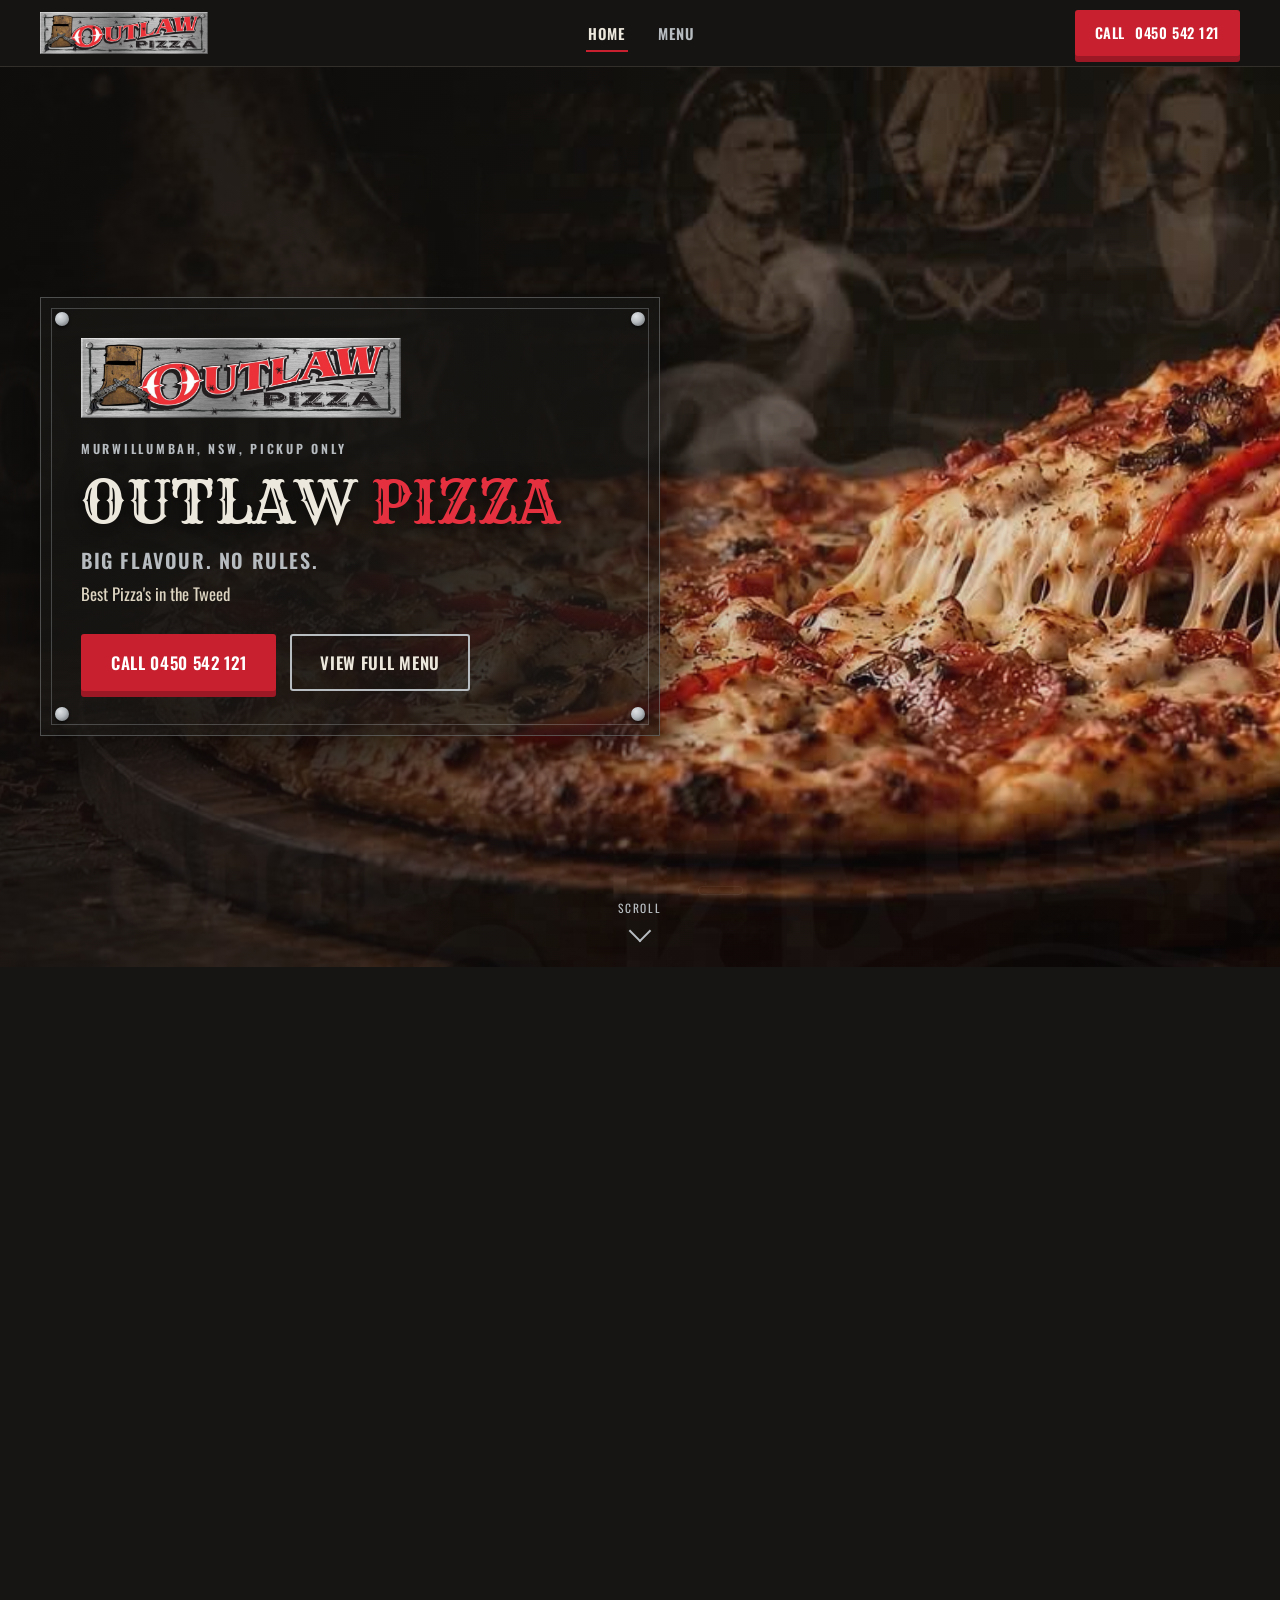
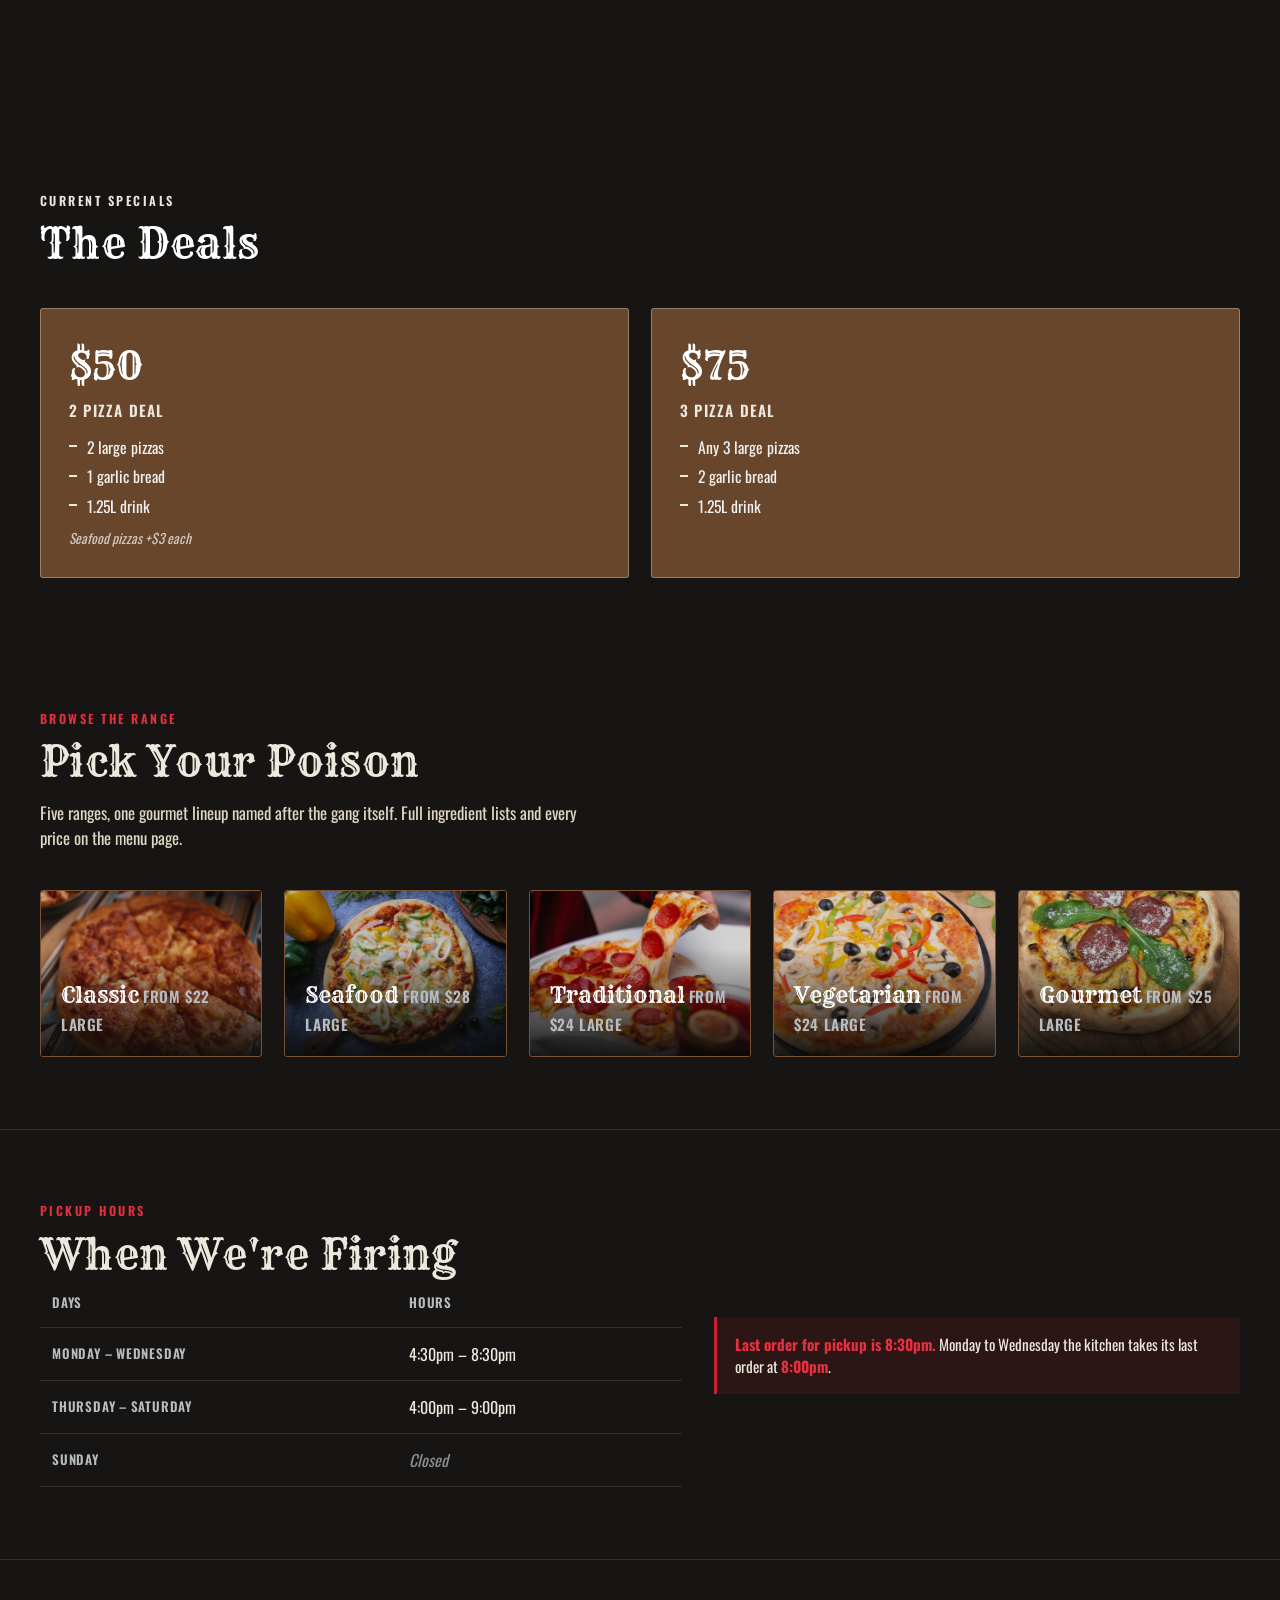
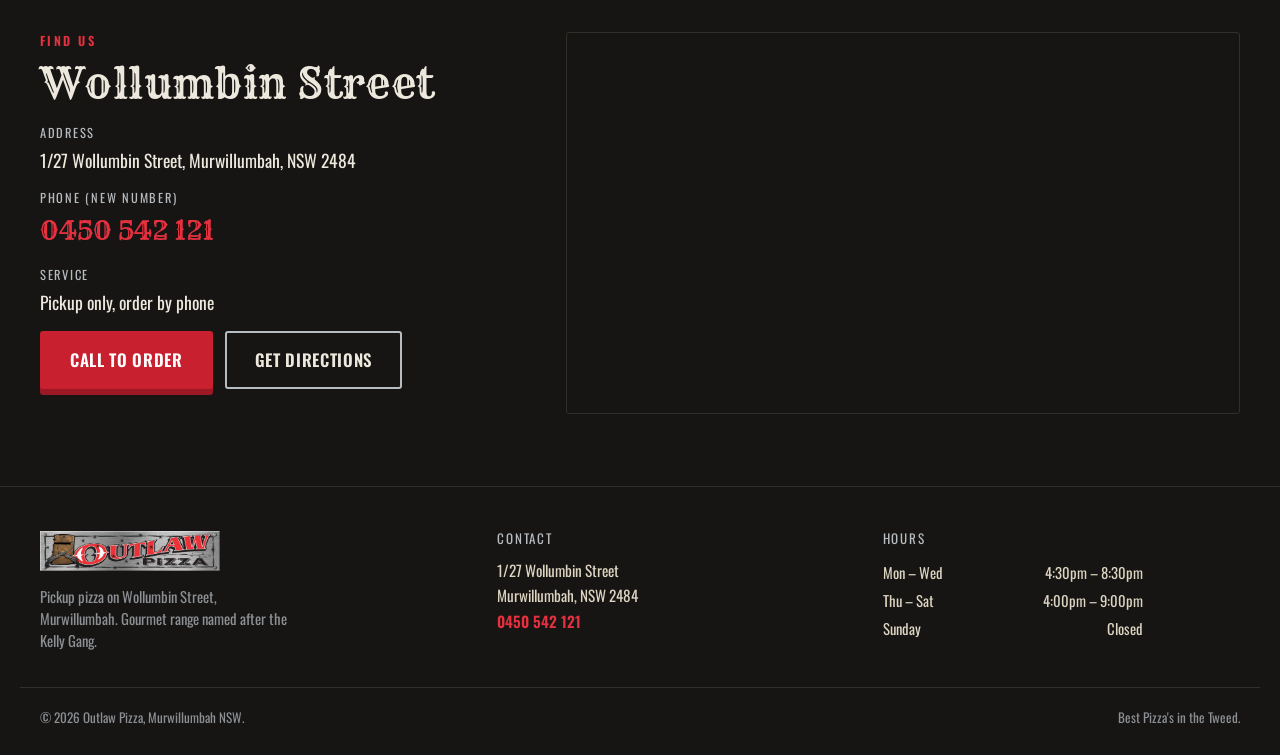
<file: index.html>
<!DOCTYPE html>
<html lang="en-AU">
<head>
<meta charset="UTF-8" />
<meta name="viewport" content="width=device-width, initial-scale=1.0" />
<title>Outlaw Pizza | Best Pizza's in the Tweed | Murwillumbah, NSW</title>
<meta name="description" content="Outlaw Pizza, pickup pizza in Murwillumbah, NSW. Order by phone: 0450 542 121. Gourmet range named after the Kelly Gang. Mon–Sat, pickup only." />
<link rel="canonical" href="https://outlawpizza.com.au/" />

<meta property="og:type" content="restaurant.menu" />
<meta property="og:title" content="Outlaw Pizza | Best Pizza's in the Tweed" />
<meta property="og:description" content="Pickup pizza in Murwillumbah, NSW. Gourmet range named after the Kelly Gang. Order by phone: 0450 542 121." />
<meta property="og:image" content="images/hero-wood-fired-pizza.jpg" />
<meta property="og:url" content="https://outlawpizza.com.au/" />
<meta name="twitter:card" content="summary_large_image" />

<link rel="icon" href="favicon.ico" sizes="any" />
<link rel="icon" href="images/favicon-32.png" type="image/png" sizes="32x32" />
<link rel="apple-touch-icon" href="images/favicon-180.png" />

<link rel="preconnect" href="https://fonts.googleapis.com" />
<link rel="preconnect" href="https://fonts.gstatic.com" crossorigin />
<link href="https://fonts.googleapis.com/css2?family=Rye&family=Oswald:wght@300;400;500;600;700&display=swap" rel="stylesheet" />

<link rel="stylesheet" href="styles.css" />
</head>
<body>
<a class="skip-link" href="#main">Skip to main content</a>
<div class="site-bg" aria-hidden="true"></div>

<header class="site-header">
  <div class="header-inner container">
    <a href="index.html" class="brand" aria-label="Outlaw Pizza home">
      <img src="images/logo.jpg" alt="Outlaw Pizza logo: a riveted steel plate with Ned Kelly's armor and crossed revolvers" width="220" height="55" />
    </a>
    <nav class="main-nav" id="main-nav" aria-label="Primary">
      <ul>
        <li><a href="index.html" aria-current="page">Home</a></li>
        <li><a href="menu.html">Menu</a></li>
      </ul>
    </nav>
    <a href="tel:0450542121" class="btn btn-red header-call">
      <span class="full-number">Call</span> 0450&nbsp;542&nbsp;121
    </a>
    <button class="nav-toggle" aria-expanded="false" aria-controls="main-nav" aria-label="Toggle menu">
      <svg viewBox="0 0 24 24" fill="none" stroke="currentColor" stroke-width="2" aria-hidden="true">
        <line x1="3" y1="6" x2="21" y2="6"></line>
        <line x1="3" y1="12" x2="21" y2="12"></line>
        <line x1="3" y1="18" x2="21" y2="18"></line>
      </svg>
    </button>
  </div>
</header>

<main id="main">

  <!-- ============================== HERO ============================== -->
  <section class="hero" id="hero" data-frame-count="70" data-frame-path="images/hero-frames/">
    <div class="hero-sticky">
      <img id="hero-static" class="hero-static" src="images/hero-wood-fired-pizza.jpg" alt="Whole wood-fired Outlaw Pizza fresh from the oven, cheese pulling from a lifted slice" />
      <canvas id="hero-canvas" class="hero-canvas" aria-hidden="true"></canvas>
      <video id="hero-video" class="hero-video" muted playsinline preload="none" poster="images/hero-wood-fired-pizza.jpg" aria-hidden="true">
        <source src="images/hero-mobile.mp4" type="video/mp4" />
      </video>
      <div class="hero-scrim" aria-hidden="true"></div>
      <div class="hero-texture" aria-hidden="true"></div>

      <div class="hero-content">
        <div class="hero-inner">
          <div class="wanted-panel">
            <span class="rivet rivet-tl" aria-hidden="true"></span>
            <span class="rivet rivet-tr" aria-hidden="true"></span>
            <span class="rivet rivet-bl" aria-hidden="true"></span>
            <span class="rivet rivet-br" aria-hidden="true"></span>

            <img class="hero-logo" src="images/logo.jpg" alt="Outlaw Pizza" width="320" height="80" />
            <p class="hero-eyebrow">Murwillumbah, NSW, pickup only</p>
            <h1 class="hero-title">OUTLAW <span>PIZZA</span></h1>
            <p class="hero-tagline">Big Flavour. No Rules.</p>
            <p class="hero-sub">Best Pizza's in the Tweed</p>
            <div class="hero-actions">
              <a href="tel:0450542121" class="btn btn-red">Call 0450 542 121</a>
              <a href="menu.html" class="btn btn-outline">View Full Menu</a>
            </div>
          </div>
        </div>
      </div>

      <div class="hero-scroll-cue" aria-hidden="true">
        <span>Scroll</span>
        <span class="chevron"></span>
      </div>
    </div>
  </section>

  <!-- ============================== DEALS ============================== -->
  <section class="deals" id="deals">
    <div class="container">
      <div class="section-head reveal">
        <span class="section-eyebrow">Current specials</span>
        <h2 class="section-title">The Deals</h2>
      </div>
      <div class="deal-grid">
        <article class="deal-card reveal">
          <span class="deal-card__price">$50</span>
          <span class="deal-card__name">2 Pizza Deal</span>
          <ul>
            <li>2 large pizzas</li>
            <li>1 garlic bread</li>
            <li>1.25L drink</li>
          </ul>
          <p class="deal-card__note">Seafood pizzas +$3 each</p>
        </article>
        <article class="deal-card reveal">
          <span class="deal-card__price">$75</span>
          <span class="deal-card__name">3 Pizza Deal</span>
          <ul>
            <li>Any 3 large pizzas</li>
            <li>2 garlic bread</li>
            <li>1.25L drink</li>
          </ul>
        </article>
      </div>
    </div>
  </section>

  <!-- =========================== CATEGORIES ============================ -->
  <section class="categories" id="menu-preview">
    <div class="container">
      <div class="section-head reveal">
        <span class="section-eyebrow">Browse the range</span>
        <h2 class="section-title">Pick Your Poison</h2>
        <p class="section-copy">Five ranges, one gourmet lineup named after the gang itself. Full ingredient lists and every price on the menu page.</p>
      </div>

      <div class="category-grid">
        <article class="category-card reveal">
          <picture>
            <source srcset="images/category-classic-pizza.webp" type="image/webp" />
            <img src="images/category-classic-pizza.jpg" alt="Classic cheese-loaded pizza with a golden crust" loading="lazy" width="1000" height="750" />
          </picture>
          <span class="category-card__scrim" aria-hidden="true"></span>
          <div class="category-card__body">
            <a href="menu.html#classic">
              <span class="category-card__name">Classic</span>
              <span class="category-card__price">From $22 Large</span>
            </a>
          </div>
        </article>

        <article class="category-card reveal">
          <picture>
            <source srcset="images/category-seafood-pizza.webp" type="image/webp" />
            <img src="images/category-seafood-pizza.jpg" alt="Seafood pizza topped with prawns, calamari and capsicum" loading="lazy" width="1000" height="750" />
          </picture>
          <span class="category-card__scrim" aria-hidden="true"></span>
          <div class="category-card__body">
            <a href="menu.html#seafood">
              <span class="category-card__name">Seafood</span>
              <span class="category-card__price">From $28 Large</span>
            </a>
          </div>
        </article>

        <article class="category-card reveal">
          <picture>
            <source srcset="images/category-traditional-pizza.webp" type="image/webp" />
            <img src="images/category-traditional-pizza.jpg" alt="Traditional pepperoni pizza with a cheesy pull" loading="lazy" width="1000" height="750" />
          </picture>
          <span class="category-card__scrim" aria-hidden="true"></span>
          <div class="category-card__body">
            <a href="menu.html#traditional">
              <span class="category-card__name">Traditional</span>
              <span class="category-card__price">From $24 Large</span>
            </a>
          </div>
        </article>

        <article class="category-card reveal">
          <picture>
            <source srcset="images/category-vegetarian-pizza.webp" type="image/webp" />
            <img src="images/category-vegetarian-pizza.jpg" alt="Vegetarian pizza with mushroom, capsicum, onion and olives" loading="lazy" width="1000" height="750" />
          </picture>
          <span class="category-card__scrim" aria-hidden="true"></span>
          <div class="category-card__body">
            <a href="menu.html#vegetarian">
              <span class="category-card__name">Vegetarian</span>
              <span class="category-card__price">From $24 Large</span>
            </a>
          </div>
        </article>

        <article class="category-card reveal">
          <picture>
            <source srcset="images/category-gourmet-pizza.webp" type="image/webp" />
            <img src="images/category-gourmet-pizza.jpg" alt="Gourmet pizza with cured salami, rocket and shaved parmesan" loading="lazy" width="1000" height="750" />
          </picture>
          <span class="category-card__scrim" aria-hidden="true"></span>
          <div class="category-card__body">
            <a href="menu.html#gourmet">
              <span class="category-card__name">Gourmet</span>
              <span class="category-card__price">From $25 Large</span>
            </a>
          </div>
        </article>
      </div>
    </div>
  </section>

  <!-- =============================== HOURS ============================== -->
  <section class="hours" id="hours">
    <div class="container">
      <div class="hours-wrap">
        <div class="reveal">
          <span class="section-eyebrow">Pickup hours</span>
          <h2 class="section-title">When We're Firing</h2>
          <table class="hours-table">
            <caption class="visually-hidden">Outlaw Pizza opening hours</caption>
            <thead>
              <tr>
                <th scope="col">Days</th>
                <th scope="col">Hours</th>
              </tr>
            </thead>
            <tbody>
              <tr>
                <th scope="row">Monday – Wednesday</th>
                <td>4:30pm – 8:30pm</td>
              </tr>
              <tr>
                <th scope="row">Thursday – Saturday</th>
                <td>4:00pm – 9:00pm</td>
              </tr>
              <tr>
                <th scope="row">Sunday</th>
                <td class="closed">Closed</td>
              </tr>
            </tbody>
          </table>
        </div>
        <div class="reveal">
          <p class="hours-note">
            <strong>Last order for pickup is 8:30pm.</strong> Monday to Wednesday the kitchen takes its last order at <strong>8:00pm</strong>.
          </p>
        </div>
      </div>
    </div>
  </section>

  <!-- ============================== LOCATION ============================= -->
  <section class="location" id="location">
    <div class="container">
      <div class="location-wrap">
        <div class="reveal">
          <span class="section-eyebrow">Find us</span>
          <h2 class="section-title">Wollumbin Street</h2>
          <dl class="location-details">
            <div>
              <dt>Address</dt>
              <dd>1/27 Wollumbin Street, Murwillumbah, NSW 2484</dd>
            </div>
            <div>
              <dt>Phone (new number)</dt>
              <dd><a class="tel-link" href="tel:0450542121">0450 542 121</a></dd>
            </div>
            <div>
              <dt>Service</dt>
              <dd>Pickup only, order by phone</dd>
            </div>
          </dl>
          <div class="location-actions">
            <a href="tel:0450542121" class="btn btn-red">Call to Order</a>
            <a href="https://www.google.com/maps/dir/?api=1&destination=1%2F27+Wollumbin+St%2C+Murwillumbah+NSW+2484" class="btn btn-outline" target="_blank" rel="noopener">Get Directions</a>
          </div>
        </div>
        <div class="map-embed reveal">
          <iframe
            src="https://www.google.com/maps/embed?pb=!1m18!1m12!1m3!1d3512.030919541925!2d153.39526707541404!3d-28.327665975832524!2m3!1f0!2f0!3f0!3m2!1i1024!2i768!4f13.1!3m3!1m2!1s0x6b90f00400c661a7%3A0x3339c970ec46c536!2s1%2F27%20Wollumbin%20St%2C%20Murwillumbah%20NSW%202484!5e0!3m2!1sen!2sau!4v1717782837044!5m2!1sen!2sau"
            width="100%" height="450" style="border:0;" allowfullscreen=""
            loading="lazy" referrerpolicy="no-referrer-when-downgrade"
            title="Map showing Outlaw Pizza at 1/27 Wollumbin Street, Murwillumbah NSW"></iframe>
        </div>
      </div>
    </div>
  </section>

</main>

<footer class="site-footer">
  <div class="container footer-grid">
    <div class="footer-brand">
      <img src="images/logo.jpg" alt="Outlaw Pizza" width="180" height="45" loading="lazy" />
      <p>Pickup pizza on Wollumbin Street, Murwillumbah. Gourmet range named after the Kelly Gang.</p>
    </div>
    <div class="footer-col">
      <h2>Contact</h2>
      <address>
        1/27 Wollumbin Street<br />
        Murwillumbah, NSW 2484<br />
        <a class="tel-link" href="tel:0450542121">0450 542 121</a>
      </address>
    </div>
    <div class="footer-col">
      <h2>Hours</h2>
      <ul class="footer-hours">
        <li><span>Mon – Wed</span><span>4:30pm – 8:30pm</span></li>
        <li><span>Thu – Sat</span><span>4:00pm – 9:00pm</span></li>
        <li><span>Sunday</span><span>Closed</span></li>
      </ul>
    </div>
  </div>
  <div class="container footer-bottom">
    <span>&copy; <span id="year">2026</span> Outlaw Pizza, Murwillumbah NSW.</span>
    <span>Best Pizza's in the Tweed.</span>
  </div>
</footer>

<script src="main.js"></script>
<script>document.getElementById("year").textContent = new Date().getFullYear();</script>
</body>
</html>
</file>
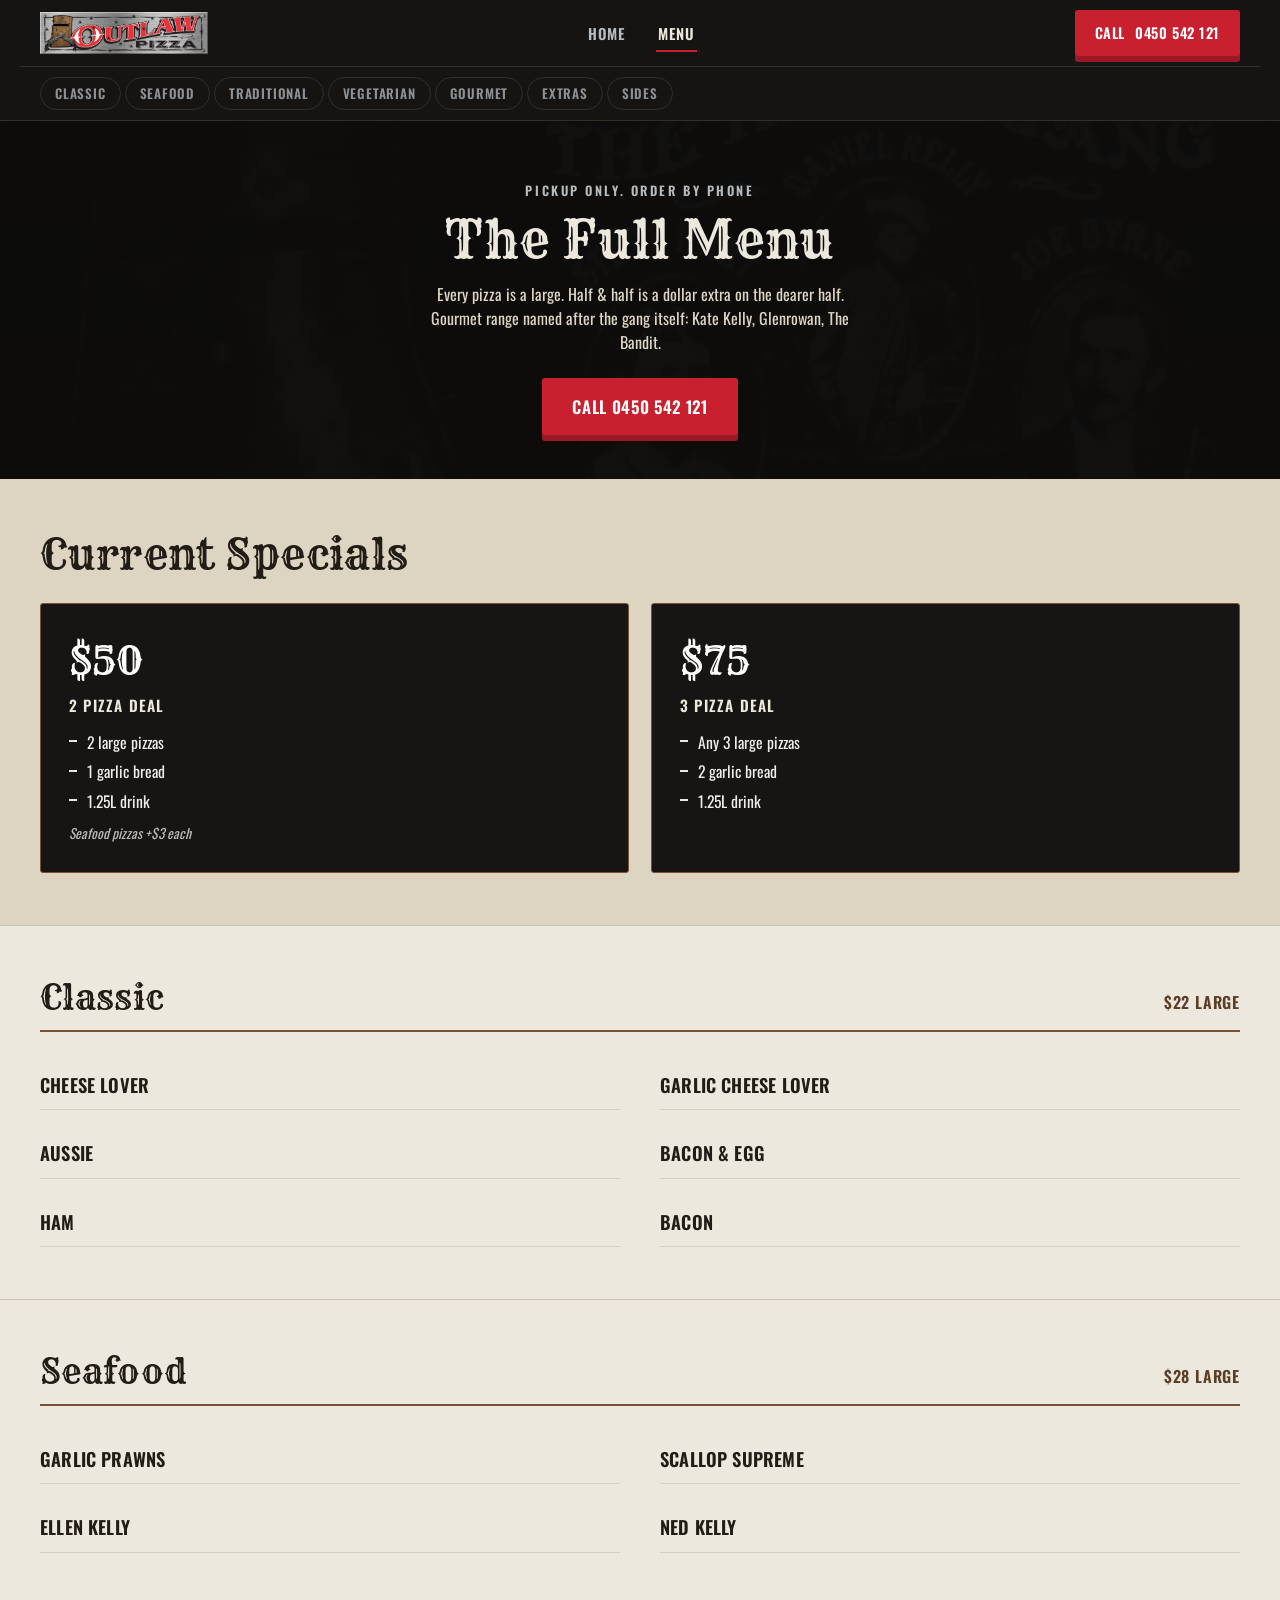
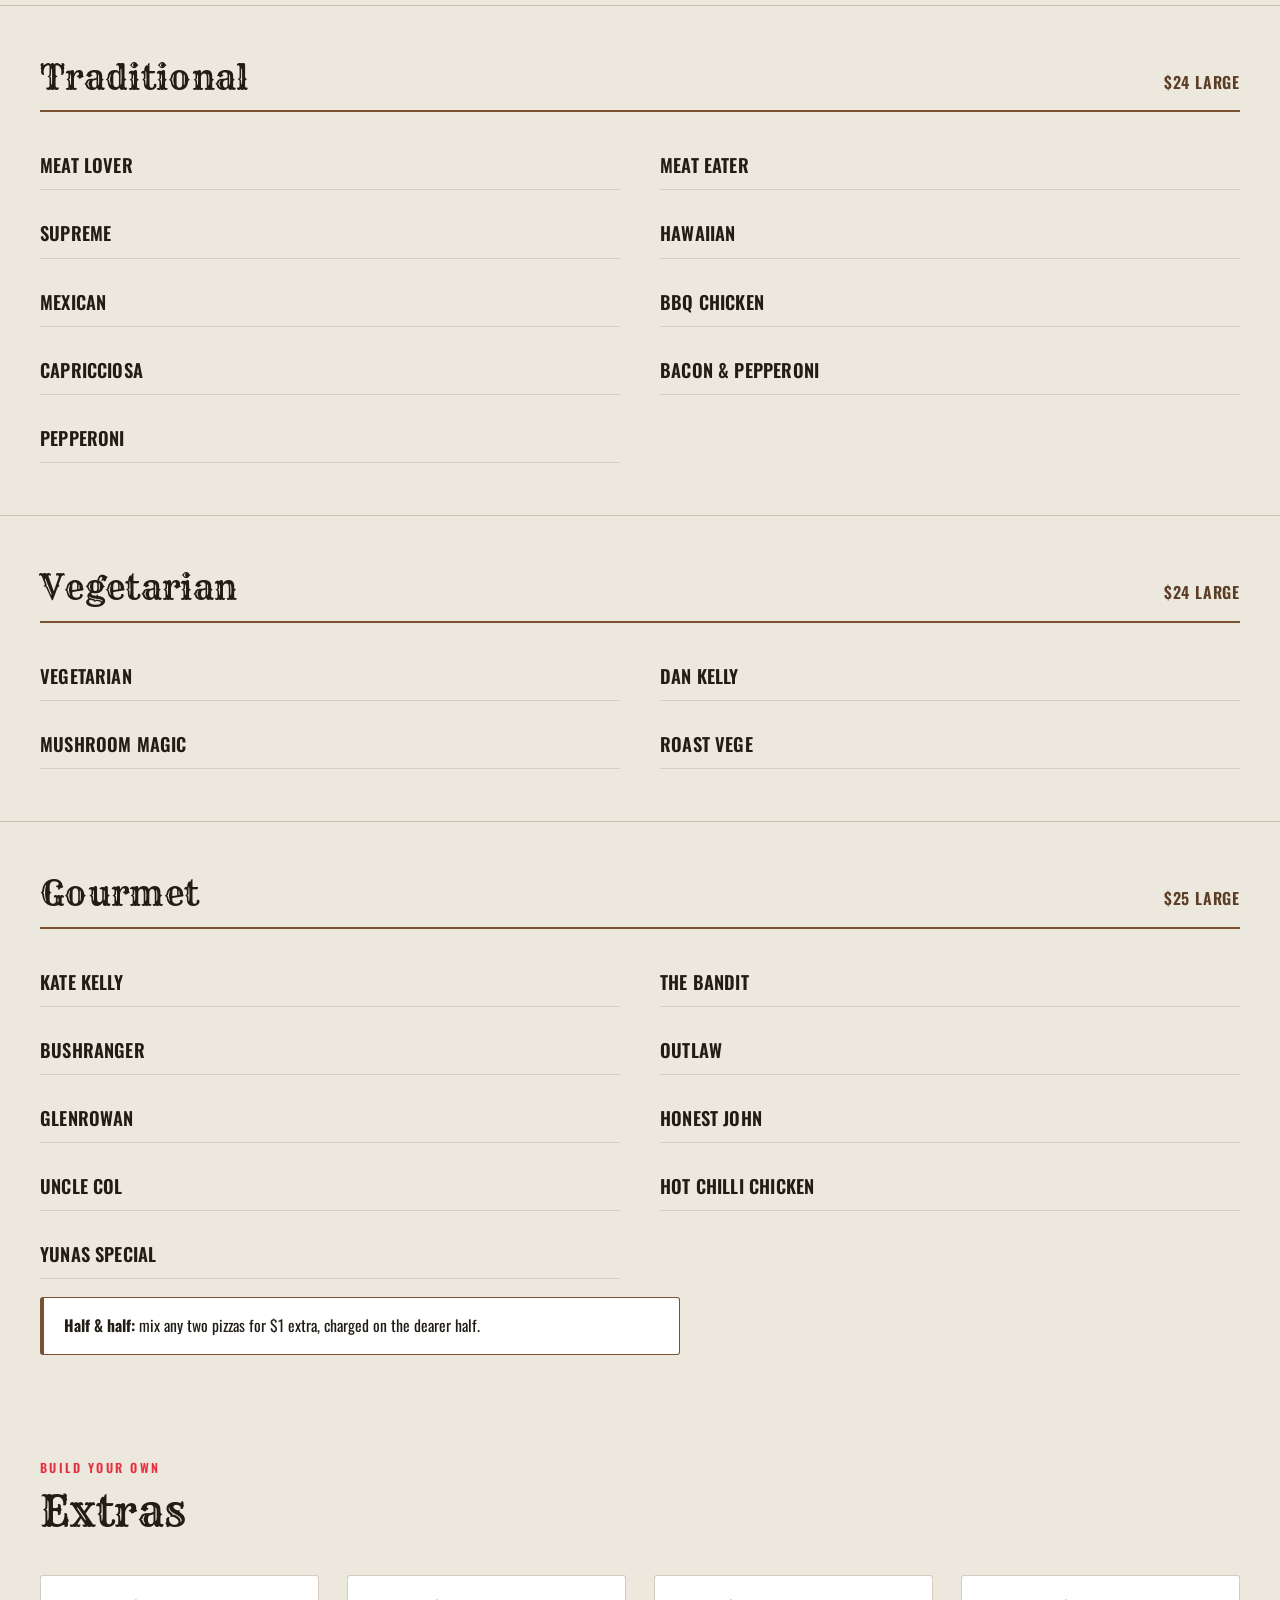
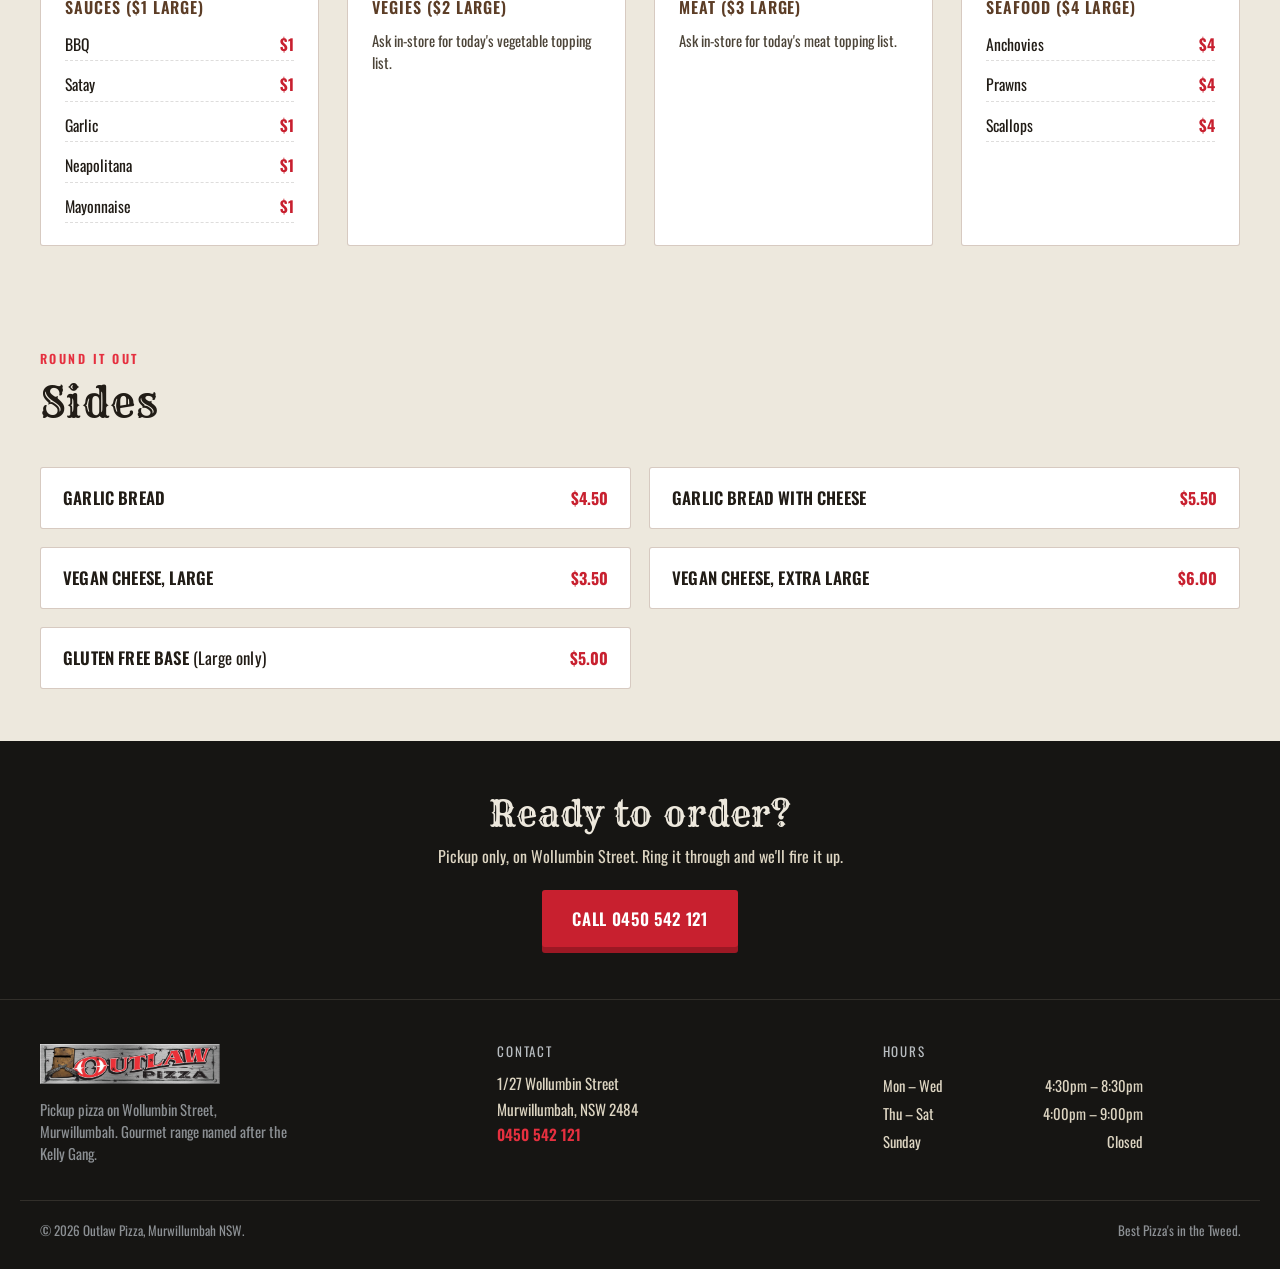
<file: menu.html>
<!DOCTYPE html>
<html lang="en-AU">
<head>
<meta charset="UTF-8" />
<meta name="viewport" content="width=device-width, initial-scale=1.0" />
<title>Menu | Outlaw Pizza | Murwillumbah, NSW</title>
<meta name="description" content="Outlaw Pizza, pickup pizza in Murwillumbah, NSW. Order by phone. Full menu: Classic, Seafood, Traditional, Vegetarian and the Kelly Gang gourmet range." />
<link rel="canonical" href="https://outlawpizza.com.au/menu.html" />

<meta property="og:type" content="website" />
<meta property="og:title" content="Outlaw Pizza | Full Menu" />
<meta property="og:description" content="Pickup pizza in Murwillumbah, NSW. Order by phone: 0450 542 121." />
<meta property="og:image" content="images/hero-wood-fired-pizza.jpg" />
<meta property="og:url" content="https://outlawpizza.com.au/menu.html" />
<meta name="twitter:card" content="summary_large_image" />

<link rel="icon" href="favicon.ico" sizes="any" />
<link rel="icon" href="images/favicon-32.png" type="image/png" sizes="32x32" />
<link rel="apple-touch-icon" href="images/favicon-180.png" />

<link rel="preconnect" href="https://fonts.googleapis.com" />
<link rel="preconnect" href="https://fonts.gstatic.com" crossorigin />
<link href="https://fonts.googleapis.com/css2?family=Rye&family=Oswald:wght@300;400;500;600;700&display=swap" rel="stylesheet" />

<link rel="stylesheet" href="styles.css" />
</head>
<body>
<a class="skip-link" href="#main">Skip to main content</a>
<div class="site-bg" aria-hidden="true"></div>

<header class="site-header">
  <div class="header-inner container">
    <a href="index.html" class="brand" aria-label="Outlaw Pizza home">
      <img src="images/logo.jpg" alt="Outlaw Pizza logo: a riveted steel plate with Ned Kelly's armor and crossed revolvers" width="220" height="55" />
    </a>
    <nav class="main-nav" id="main-nav" aria-label="Primary">
      <ul>
        <li><a href="index.html">Home</a></li>
        <li><a href="menu.html" aria-current="page">Menu</a></li>
      </ul>
    </nav>
    <a href="tel:0450542121" class="btn btn-red header-call">
      <span class="full-number">Call</span> 0450&nbsp;542&nbsp;121
    </a>
    <button class="nav-toggle" aria-expanded="false" aria-controls="main-nav" aria-label="Toggle menu">
      <svg viewBox="0 0 24 24" fill="none" stroke="currentColor" stroke-width="2" aria-hidden="true">
        <line x1="3" y1="6" x2="21" y2="6"></line>
        <line x1="3" y1="12" x2="21" y2="12"></line>
        <line x1="3" y1="18" x2="21" y2="18"></line>
      </svg>
    </button>
  </div>
  <nav class="category-jump container" aria-label="Jump to menu category">
    <a href="#classic">Classic</a>
    <a href="#seafood">Seafood</a>
    <a href="#traditional">Traditional</a>
    <a href="#vegetarian">Vegetarian</a>
    <a href="#gourmet">Gourmet</a>
    <a href="#extras">Extras</a>
    <a href="#sides">Sides</a>
  </nav>
</header>

<main id="main">

  <section class="menu-hero">
    <div class="container">
      <span class="menu-hero__eyebrow">Pickup only. Order by phone</span>
      <h1>The Full Menu</h1>
      <p>Every pizza is a large. Half &amp; half is a dollar extra on the dearer half. Gourmet range named after the gang itself: Kate Kelly, Glenrowan, The Bandit.</p>
      <a href="tel:0450542121" class="btn btn-red">Call 0450 542 121</a>
    </div>
  </section>

  <div class="menu-body">

    <section class="deals-recap">
      <div class="container">
        <h2 class="section-title">Current Specials</h2>
        <div class="deal-grid">
          <article class="deal-card">
            <span class="deal-card__price">$50</span>
            <span class="deal-card__name">2 Pizza Deal</span>
            <ul>
              <li>2 large pizzas</li>
              <li>1 garlic bread</li>
              <li>1.25L drink</li>
            </ul>
            <p class="deal-card__note">Seafood pizzas +$3 each</p>
          </article>
          <article class="deal-card">
            <span class="deal-card__price">$75</span>
            <span class="deal-card__name">3 Pizza Deal</span>
            <ul>
              <li>Any 3 large pizzas</li>
              <li>2 garlic bread</li>
              <li>1.25L drink</li>
            </ul>
          </article>
        </div>
      </div>
    </section>

    <section class="menu-category" id="classic">
      <div class="container">
        <div class="menu-category__head">
          <h2>Classic</h2>
          <span class="menu-category__price">$22 Large</span>
        </div>
        <div class="menu-items">
          <div class="menu-item"><div class="menu-item__text"><h3>Cheese Lover</h3></div></div>
          <div class="menu-item"><div class="menu-item__text"><h3>Garlic Cheese Lover</h3></div></div>
          <div class="menu-item"><div class="menu-item__text"><h3>Aussie</h3></div></div>
          <div class="menu-item"><div class="menu-item__text"><h3>Bacon &amp; Egg</h3></div></div>
          <div class="menu-item"><div class="menu-item__text"><h3>Ham</h3></div></div>
          <div class="menu-item"><div class="menu-item__text"><h3>Bacon</h3></div></div>
        </div>
      </div>
    </section>

    <section class="menu-category" id="seafood">
      <div class="container">
        <div class="menu-category__head">
          <h2>Seafood</h2>
          <span class="menu-category__price">$28 Large</span>
        </div>
        <div class="menu-items">
          <div class="menu-item"><div class="menu-item__text"><h3>Garlic Prawns</h3></div></div>
          <div class="menu-item"><div class="menu-item__text"><h3>Scallop Supreme</h3></div></div>
          <div class="menu-item"><div class="menu-item__text"><h3>Ellen Kelly</h3></div></div>
          <div class="menu-item"><div class="menu-item__text"><h3>Ned Kelly</h3></div></div>
        </div>
      </div>
    </section>

    <section class="menu-category" id="traditional">
      <div class="container">
        <div class="menu-category__head">
          <h2>Traditional</h2>
          <span class="menu-category__price">$24 Large</span>
        </div>
        <div class="menu-items">
          <div class="menu-item"><div class="menu-item__text"><h3>Meat Lover</h3></div></div>
          <div class="menu-item"><div class="menu-item__text"><h3>Meat Eater</h3></div></div>
          <div class="menu-item"><div class="menu-item__text"><h3>Supreme</h3></div></div>
          <div class="menu-item"><div class="menu-item__text"><h3>Hawaiian</h3></div></div>
          <div class="menu-item"><div class="menu-item__text"><h3>Mexican</h3></div></div>
          <div class="menu-item"><div class="menu-item__text"><h3>BBQ Chicken</h3></div></div>
          <div class="menu-item"><div class="menu-item__text"><h3>Capricciosa</h3></div></div>
          <div class="menu-item"><div class="menu-item__text"><h3>Bacon &amp; Pepperoni</h3></div></div>
          <div class="menu-item"><div class="menu-item__text"><h3>Pepperoni</h3></div></div>
        </div>
      </div>
    </section>

    <section class="menu-category" id="vegetarian">
      <div class="container">
        <div class="menu-category__head">
          <h2>Vegetarian</h2>
          <span class="menu-category__price">$24 Large</span>
        </div>
        <div class="menu-items">
          <div class="menu-item"><div class="menu-item__text"><h3>Vegetarian</h3></div></div>
          <div class="menu-item"><div class="menu-item__text"><h3>Dan Kelly</h3></div></div>
          <div class="menu-item"><div class="menu-item__text"><h3>Mushroom Magic</h3></div></div>
          <div class="menu-item"><div class="menu-item__text"><h3>Roast Vege</h3></div></div>
        </div>
      </div>
    </section>

    <section class="menu-category" id="gourmet">
      <div class="container">
        <div class="menu-category__head">
          <h2>Gourmet</h2>
          <span class="menu-category__price">$25 Large</span>
        </div>
        <div class="menu-items">
          <div class="menu-item"><div class="menu-item__text"><h3>Kate Kelly</h3></div></div>
          <div class="menu-item"><div class="menu-item__text"><h3>The Bandit</h3></div></div>
          <div class="menu-item"><div class="menu-item__text"><h3>Bushranger</h3></div></div>
          <div class="menu-item"><div class="menu-item__text"><h3>Outlaw</h3></div></div>
          <div class="menu-item"><div class="menu-item__text"><h3>Glenrowan</h3></div></div>
          <div class="menu-item"><div class="menu-item__text"><h3>Honest John</h3></div></div>
          <div class="menu-item"><div class="menu-item__text"><h3>Uncle Col</h3></div></div>
          <div class="menu-item"><div class="menu-item__text"><h3>Hot Chilli Chicken</h3></div></div>
          <div class="menu-item"><div class="menu-item__text"><h3>Yunas Special</h3></div></div>
        </div>

        <div class="half-half-callout">
          <strong>Half &amp; half:</strong> mix any two pizzas for $1 extra, charged on the dearer half.
        </div>
      </div>
    </section>

    <section id="extras">
      <div class="container">
        <div class="section-head">
          <span class="section-eyebrow">Build your own</span>
          <h2 class="section-title on-light">Extras</h2>
        </div>
        <div class="extras-grid">
          <div class="extras-card">
            <h3>Sauces ($1 Large)</h3>
            <ul>
              <li><span>BBQ</span><span>$1</span></li>
              <li><span>Satay</span><span>$1</span></li>
              <li><span>Garlic</span><span>$1</span></li>
              <li><span>Neapolitana</span><span>$1</span></li>
              <li><span>Mayonnaise</span><span>$1</span></li>
            </ul>
          </div>
          <div class="extras-card">
            <h3>Vegies ($2 Large)</h3>
            <p class="extras-card__note">Ask in-store for today's vegetable topping list.</p>
          </div>
          <div class="extras-card">
            <h3>Meat ($3 Large)</h3>
            <p class="extras-card__note">Ask in-store for today's meat topping list.</p>
          </div>
          <div class="extras-card">
            <h3>Seafood ($4 Large)</h3>
            <ul>
              <li><span>Anchovies</span><span>$4</span></li>
              <li><span>Prawns</span><span>$4</span></li>
              <li><span>Scallops</span><span>$4</span></li>
            </ul>
          </div>
        </div>
      </div>
    </section>

    <section id="sides">
      <div class="container">
        <div class="section-head">
          <span class="section-eyebrow">Round it out</span>
          <h2 class="section-title on-light">Sides</h2>
        </div>
        <div class="sides-grid">
          <div class="sides-card">
            <h3>Garlic Bread</h3>
            <span class="price">$4.50</span>
          </div>
          <div class="sides-card">
            <h3>Garlic Bread with Cheese</h3>
            <span class="price">$5.50</span>
          </div>
          <div class="sides-card">
            <h3>Vegan Cheese, Large</h3>
            <span class="price">$3.50</span>
          </div>
          <div class="sides-card">
            <h3>Vegan Cheese, Extra Large</h3>
            <span class="price">$6.00</span>
          </div>
          <div class="sides-card">
            <h3>Gluten Free Base <span class="unit-note">(Large only)</span></h3>
            <span class="price">$5.00</span>
          </div>
        </div>
      </div>
    </section>

    <section class="menu-footer-cta">
      <div class="container">
        <h2>Ready to order?</h2>
        <p>Pickup only, on Wollumbin Street. Ring it through and we'll fire it up.</p>
        <a href="tel:0450542121" class="btn btn-red">Call 0450 542 121</a>
      </div>
    </section>

  </div>
</main>

<footer class="site-footer">
  <div class="container footer-grid">
    <div class="footer-brand">
      <img src="images/logo.jpg" alt="Outlaw Pizza" width="180" height="45" loading="lazy" />
      <p>Pickup pizza on Wollumbin Street, Murwillumbah. Gourmet range named after the Kelly Gang.</p>
    </div>
    <div class="footer-col">
      <h2>Contact</h2>
      <address>
        1/27 Wollumbin Street<br />
        Murwillumbah, NSW 2484<br />
        <a class="tel-link" href="tel:0450542121">0450 542 121</a>
      </address>
    </div>
    <div class="footer-col">
      <h2>Hours</h2>
      <ul class="footer-hours">
        <li><span>Mon – Wed</span><span>4:30pm – 8:30pm</span></li>
        <li><span>Thu – Sat</span><span>4:00pm – 9:00pm</span></li>
        <li><span>Sunday</span><span>Closed</span></li>
      </ul>
    </div>
  </div>
  <div class="container footer-bottom">
    <span>&copy; <span id="year">2026</span> Outlaw Pizza, Murwillumbah NSW.</span>
    <span>Best Pizza's in the Tweed.</span>
  </div>
</footer>

<script src="main.js"></script>
<script>document.getElementById("year").textContent = new Date().getFullYear();</script>
</body>
</html>
</file>
<file: styles.css>
/* ==========================================================================
   Outlaw Pizza — Murwillumbah, NSW
   Palette sampled directly from the provided logo (images/logo.jpg) and
   Kelly Gang texture (images/kelly-gang-texture.webp).
   ========================================================================== */

:root {
  --black: #161513;
  --black-soft: #211f1c;
  --black-line: #322f2a;
  --silver: #b7bcc0;
  --silver-dim: #8c9094;
  --red: #c8202f;
  --red-dark: #9c1824;
  --red-bright: #e5303f;
  --rust: #7a5233;
  --rust-dark: #5c3d26;
  --parchment: #ede8dd;
  --parchment-dim: #ddd5c2;
  --ink: #211c16;

  --font-display: "Rye", "Rammetto One", serif;
  --font-body: "Oswald", "Barlow Condensed", sans-serif;

  --container: 1240px;
  --radius: 3px;
  --shadow-deep: 0 20px 50px rgba(0, 0, 0, 0.55);

  color-scheme: dark;
}

/* ---------------------------------- Reset -------------------------------- */
*,
*::before,
*::after {
  box-sizing: border-box;
}

html {
  scroll-behavior: smooth;
}

@media (prefers-reduced-motion: reduce) {
  html {
    scroll-behavior: auto;
  }
  *,
  *::before,
  *::after {
    animation-duration: 0.001ms !important;
    animation-iteration-count: 1 !important;
    transition-duration: 0.001ms !important;
    scroll-behavior: auto !important;
  }
}

body {
  margin: 0;
  background: var(--black);
  color: var(--parchment);
  font-family: var(--font-body);
  font-weight: 400;
  line-height: 1.5;
  -webkit-font-smoothing: antialiased;
}

/* Fixed, non-scrolling backdrop for the whole site (hero excluded — it has
   its own scroll-scrubbed visual). A true fixed-position layer is used
   instead of background-attachment:fixed so it also holds still on iOS
   Safari, which ignores that property on scrolling bodies. */
.site-bg {
  position: fixed;
  inset: 0;
  z-index: -1;
  background-image:
    linear-gradient(rgba(11, 10, 9, 0.87), rgba(11, 10, 9, 0.91)),
    url("images/kelly-gang-texture.webp");
  background-size: cover;
  background-position: center;
  background-repeat: no-repeat;
}

img {
  max-width: 100%;
  display: block;
}

a {
  color: inherit;
  text-decoration: none;
}

ul {
  margin: 0;
  padding: 0;
  list-style: none;
}

h1,
h2,
h3,
h4 {
  margin: 0;
  font-family: var(--font-display);
  font-weight: 400;
  letter-spacing: 0.01em;
  line-height: 1.15;
}

p {
  margin: 0;
}

button {
  font-family: inherit;
}

.container {
  width: 100%;
  max-width: var(--container);
  margin-inline: auto;
  padding-inline: 20px;
}

/* Visible focus states everywhere — never suppressed */
a:focus-visible,
button:focus-visible,
input:focus-visible,
[tabindex]:focus-visible {
  outline: 3px solid var(--red-bright);
  outline-offset: 3px;
}

.visually-hidden {
  position: absolute;
  width: 1px;
  height: 1px;
  padding: 0;
  margin: -1px;
  overflow: hidden;
  clip: rect(0, 0, 0, 0);
  white-space: nowrap;
  border: 0;
}

.skip-link {
  position: absolute;
  left: 12px;
  top: -60px;
  background: var(--red);
  color: #fff;
  padding: 10px 18px;
  z-index: 1000;
  border-radius: var(--radius);
  transition: top 0.2s ease;
}

.skip-link:focus {
  top: 12px;
}

/* ------------------------------- Buttons --------------------------------- */
.btn {
  display: inline-flex;
  align-items: center;
  justify-content: center;
  gap: 10px;
  padding: 14px 28px;
  font-family: var(--font-body);
  font-weight: 600;
  font-size: 1.05rem;
  letter-spacing: 0.04em;
  text-transform: uppercase;
  border-radius: var(--radius);
  border: 2px solid transparent;
  cursor: pointer;
  transition: transform 0.15s ease, background-color 0.15s ease, box-shadow 0.15s ease;
}

.btn:hover {
  transform: translateY(-2px);
}

.btn-red {
  background: var(--red);
  color: #fff;
  box-shadow: 0 6px 0 var(--red-dark);
}

.btn-red:hover {
  background: var(--red-bright);
}

.btn-red:active {
  transform: translateY(2px);
  box-shadow: 0 3px 0 var(--red-dark);
}

.btn-outline {
  background: transparent;
  color: var(--parchment);
  border-color: var(--silver);
}

.btn-outline:hover {
  background: var(--silver);
  color: var(--black);
}

.btn-dark {
  background: var(--black);
  color: var(--parchment);
  border-color: var(--black);
}

.btn-dark:hover {
  background: var(--black-soft);
}

.btn-block {
  width: 100%;
}

/* ------------------------------ Site header ------------------------------ */
.site-header {
  position: sticky;
  top: 0;
  z-index: 500;
  background: rgba(22, 21, 19, 0.96);
  backdrop-filter: blur(6px);
  border-bottom: 1px solid var(--black-line);
}

.header-inner {
  display: flex;
  align-items: center;
  gap: 20px;
  padding-block: 10px;
}

.brand {
  flex-shrink: 0;
}

.brand img {
  height: 42px;
  width: auto;
}

.main-nav {
  margin-inline: auto;
}

.main-nav ul {
  display: flex;
  gap: 28px;
}

.main-nav a {
  font-weight: 600;
  text-transform: uppercase;
  letter-spacing: 0.08em;
  font-size: 0.92rem;
  color: var(--silver);
  padding: 6px 2px;
  border-bottom: 2px solid transparent;
  transition: color 0.15s ease, border-color 0.15s ease;
}

.main-nav a:hover,
.main-nav a[aria-current="page"] {
  color: var(--parchment);
  border-color: var(--red);
}

.header-call {
  flex-shrink: 0;
  padding: 10px 18px;
  font-size: 0.9rem;
}

.nav-toggle {
  display: none;
  flex-shrink: 0;
  background: transparent;
  border: 2px solid var(--silver);
  border-radius: var(--radius);
  width: 44px;
  height: 44px;
  align-items: center;
  justify-content: center;
  color: var(--parchment);
  cursor: pointer;
}

.nav-toggle svg {
  width: 22px;
  height: 22px;
}

/* Menu page category quick-jump strip */
.category-jump {
  display: flex;
  gap: 4px;
  overflow-x: auto;
  padding-block: 10px;
  border-top: 1px solid var(--black-line);
  scrollbar-width: thin;
}

.category-jump a {
  flex-shrink: 0;
  font-size: 0.82rem;
  font-weight: 600;
  text-transform: uppercase;
  letter-spacing: 0.06em;
  color: var(--silver-dim);
  padding: 6px 14px;
  border: 1px solid var(--black-line);
  border-radius: 999px;
  white-space: nowrap;
  transition: color 0.15s ease, border-color 0.15s ease, background-color 0.15s ease;
}

.category-jump a:hover {
  color: var(--black);
  background: var(--silver);
  border-color: var(--silver);
}

@media (max-width: 860px) {
  .main-nav {
    position: fixed;
    inset: 0 0 0 auto;
    width: min(320px, 82vw);
    height: 100vh;
    background: var(--black-soft);
    border-left: 1px solid var(--black-line);
    padding: 90px 28px 28px;
    transform: translateX(100%);
    transition: transform 0.25s ease;
    margin: 0;
    z-index: 600;
  }

  .main-nav.is-open {
    transform: translateX(0);
  }

  .main-nav ul {
    flex-direction: column;
    gap: 22px;
  }

  .main-nav a {
    font-size: 1.1rem;
  }

  .nav-toggle {
    display: inline-flex;
    order: 3;
  }

  .header-call span.full-number {
    display: none;
  }

  .nav-backdrop {
    position: fixed;
    inset: 0;
    background: rgba(0, 0, 0, 0.6);
    z-index: 550;
    opacity: 0;
    pointer-events: none;
    transition: opacity 0.25s ease;
  }

  .nav-backdrop.is-open {
    opacity: 1;
    pointer-events: auto;
  }
}

@media (max-width: 480px) {
  .header-call {
    padding: 10px 12px;
  }
}

/* ================================ HERO ================================== */
.hero {
  position: relative;
  height: 185vh;
  padding-block: 0; /* override the generic `section` padding-block rule */
  background: var(--black);
}

.hero-sticky {
  position: sticky;
  top: 0;
  height: 100vh;
  min-height: 560px;
  overflow: hidden;
  display: flex;
  align-items: center;
  justify-content: center;
}

.hero-visual,
.hero-canvas,
.hero-video,
.hero-static {
  position: absolute;
  inset: 0;
  width: 100%;
  height: 100%;
  object-fit: cover;
}

.hero-static {
  z-index: 1;
}

.hero-canvas {
  z-index: 2;
  opacity: 0;
  transition: opacity 0.4s ease;
}

.hero-canvas.is-active {
  opacity: 1;
}

.hero-video {
  z-index: 2;
  opacity: 0;
  transition: opacity 0.4s ease;
}

.hero-video.is-active {
  opacity: 1;
}

.hero-scrim {
  position: absolute;
  inset: 0;
  z-index: 3;
  background: linear-gradient(
    100deg,
    rgba(10, 9, 8, 0.92) 0%,
    rgba(10, 9, 8, 0.72) 32%,
    rgba(10, 9, 8, 0.18) 58%,
    rgba(10, 9, 8, 0.05) 100%
  );
}

.hero-texture {
  position: absolute;
  inset: 0;
  z-index: 4;
  background-image: url("images/kelly-gang-texture.webp");
  background-size: cover;
  background-position: left center;
  opacity: 0.16;
  mix-blend-mode: screen;
  pointer-events: none;
}

.hero-content {
  position: relative;
  z-index: 5;
  width: 100%;
}

.hero-inner {
  width: 100%;
  max-width: var(--container);
  margin-inline: auto;
  padding-inline: 20px;
}

/* Signature riveted "wanted poster" panel */
.wanted-panel {
  position: relative;
  max-width: 620px;
  background: linear-gradient(160deg, rgba(22, 21, 19, 0.85), rgba(22, 21, 19, 0.6));
  border: 1px solid rgba(183, 188, 192, 0.35);
  padding: 40px 40px 44px;
  box-shadow: var(--shadow-deep);
}

.wanted-panel::before {
  content: "";
  position: absolute;
  inset: 10px;
  border: 1px solid rgba(183, 188, 192, 0.3);
  pointer-events: none;
}

.rivet {
  position: absolute;
  width: 14px;
  height: 14px;
  border-radius: 50%;
  background: radial-gradient(circle at 35% 30%, #dfe2e4, var(--silver) 45%, #5b5f62 100%);
  box-shadow: 0 2px 3px rgba(0, 0, 0, 0.6);
}

.rivet-tl {
  top: 14px;
  left: 14px;
}

.rivet-tr {
  top: 14px;
  right: 14px;
}

.rivet-bl {
  bottom: 14px;
  left: 14px;
}

.rivet-br {
  bottom: 14px;
  right: 14px;
}

.hero-logo {
  width: min(320px, 70%);
  height: auto;
  margin-bottom: 22px;
}

.hero-eyebrow {
  font-family: var(--font-body);
  font-weight: 600;
  letter-spacing: 0.22em;
  text-transform: uppercase;
  font-size: 0.78rem;
  color: var(--silver);
  margin-bottom: 10px;
}

.hero-title {
  font-family: var(--font-display);
  font-size: clamp(2.4rem, 6vw, 3.6rem);
  color: var(--parchment);
  text-shadow: 0 4px 18px rgba(0, 0, 0, 0.7);
}

.hero-title span {
  color: var(--red-bright);
}

.hero-tagline {
  font-family: var(--font-body);
  font-weight: 600;
  text-transform: uppercase;
  letter-spacing: 0.08em;
  font-size: clamp(1rem, 2.4vw, 1.25rem);
  color: var(--silver);
  margin-top: 10px;
}

.hero-sub {
  margin-top: 6px;
  font-size: 1.05rem;
  color: var(--parchment-dim);
}

.hero-actions {
  display: flex;
  flex-wrap: wrap;
  gap: 14px;
  margin-top: 28px;
}

.hero-scroll-cue {
  position: absolute;
  bottom: 28px;
  left: 50%;
  transform: translateX(-50%);
  z-index: 5;
  display: flex;
  flex-direction: column;
  align-items: center;
  gap: 6px;
  color: var(--silver);
  font-size: 0.72rem;
  letter-spacing: 0.16em;
  text-transform: uppercase;
  opacity: 0.85;
}

.hero-scroll-cue .chevron {
  width: 16px;
  height: 16px;
  border-right: 2px solid var(--silver);
  border-bottom: 2px solid var(--silver);
  transform: rotate(45deg);
  animation: cue-bounce 1.8s ease-in-out infinite;
}

@keyframes cue-bounce {
  0%, 100% { transform: rotate(45deg) translate(0, 0); }
  50% { transform: rotate(45deg) translate(4px, 4px); }
}

@media (prefers-reduced-motion: reduce) {
  .hero-scroll-cue .chevron {
    animation: none;
  }
}

@media (max-width: 860px) {
  .hero {
    height: 100vh;
  }

  .hero-sticky {
    position: relative;
    height: 100vh;
  }

  .wanted-panel {
    padding: 28px 24px 32px;
  }

  .rivet {
    width: 10px;
    height: 10px;
  }

  .rivet-tl, .rivet-tr { top: 9px; }
  .rivet-bl, .rivet-br { bottom: 9px; }
  .rivet-tl, .rivet-bl { left: 9px; }
  .rivet-tr, .rivet-br { right: 9px; }

  .hero-scroll-cue {
    display: none;
  }
}

@media (max-width: 480px) {
  .hero-actions {
    flex-direction: column;
    align-items: stretch;
  }
}

/* Reduced-motion / no-scrub mode: static image only, shorter hero */
.hero.is-static {
  height: 100vh;
}

.hero.is-static .hero-sticky {
  position: relative;
}

/* ============================== SECTIONS ================================= */
section {
  padding-block: 72px;
}

.section-head {
  max-width: 640px;
  margin-bottom: 40px;
}

.section-eyebrow {
  display: block;
  font-weight: 600;
  text-transform: uppercase;
  letter-spacing: 0.2em;
  font-size: 0.78rem;
  color: var(--red-bright);
  margin-bottom: 10px;
}

.section-title {
  font-family: var(--font-display);
  font-size: clamp(1.8rem, 4vw, 2.6rem);
}

.section-title.on-light {
  color: var(--ink);
}

.section-copy {
  margin-top: 14px;
  color: var(--parchment-dim);
  font-size: 1.05rem;
  max-width: 60ch;
}

.reveal {
  opacity: 0;
  transform: translateY(24px);
  transition: opacity 0.6s ease, transform 0.6s ease;
}

.reveal.is-visible {
  opacity: 1;
  transform: translateY(0);
}

@media (prefers-reduced-motion: reduce) {
  .reveal {
    opacity: 1;
    transform: none;
    transition: none;
  }
}

/* ------------------------------ Deals band -------------------------------- */
.deals {
  padding-block: 60px;
}

.deals .section-eyebrow {
  color: var(--parchment);
}

.deals .section-title {
  color: #fff;
}

.deal-grid {
  display: grid;
  grid-template-columns: 1fr;
  gap: 22px;
  margin-top: 36px;
}

.deal-card {
  background: rgba(122, 82, 51, 0.82);
  border: 1px solid rgba(237, 232, 221, 0.35);
  border-radius: var(--radius);
  padding: 28px;
  color: #fff;
}

.deal-card__price {
  font-family: var(--font-display);
  font-size: 2.4rem;
  color: #fff;
  display: block;
  margin-bottom: 4px;
}

.deal-card__name {
  font-weight: 600;
  text-transform: uppercase;
  letter-spacing: 0.08em;
  font-size: 0.95rem;
  color: var(--parchment);
  margin-bottom: 14px;
  display: block;
}

.deal-card ul {
  display: flex;
  flex-direction: column;
  gap: 6px;
  margin-bottom: 8px;
}

.deal-card li {
  font-size: 0.98rem;
  color: rgba(255, 255, 255, 0.92);
  padding-left: 18px;
  position: relative;
}

.deal-card li::before {
  content: "";
  position: absolute;
  left: 0;
  top: 0.6em;
  width: 8px;
  height: 2px;
  background: var(--parchment);
}

.deal-card__note {
  margin-top: 10px;
  font-size: 0.85rem;
  color: rgba(255, 255, 255, 0.7);
  font-style: italic;
}

@media (min-width: 640px) {
  .deal-grid {
    grid-template-columns: 1fr 1fr;
  }
}

/* ---------------------------- Category showcase --------------------------- */
.category-grid {
  display: grid;
  grid-template-columns: 1fr;
  gap: 22px;
}

.category-card {
  position: relative;
  border-radius: var(--radius);
  overflow: hidden;
  border: 1px solid var(--rust);
  aspect-ratio: 4 / 3;
  display: flex;
  align-items: flex-end;
  transition: transform 0.25s ease, box-shadow 0.25s ease;
}

.category-card:hover,
.category-card:focus-within {
  transform: translateY(-6px);
  box-shadow: 0 16px 30px rgba(0, 0, 0, 0.5);
}

.category-card img {
  position: absolute;
  inset: 0;
  width: 100%;
  height: 100%;
  object-fit: cover;
}

.category-card__scrim {
  position: absolute;
  inset: 0;
  background: linear-gradient(0deg, rgba(10, 9, 8, 0.92) 0%, rgba(10, 9, 8, 0.15) 65%);
}

.category-card__body {
  position: relative;
  z-index: 2;
  padding: 20px;
  width: 100%;
}

.category-card__body a {
  display: block;
}

.category-card__body a::after {
  content: "";
  position: absolute;
  inset: 0;
}

.category-card__name {
  font-family: var(--font-display);
  font-size: 1.4rem;
  color: #fff;
}

.category-card__price {
  margin-top: 4px;
  font-weight: 600;
  letter-spacing: 0.04em;
  color: var(--silver);
  font-size: 0.95rem;
  text-transform: uppercase;
}

@media (min-width: 640px) {
  .category-grid {
    grid-template-columns: 1fr 1fr;
  }
}

@media (min-width: 1024px) {
  .category-grid {
    grid-template-columns: repeat(3, 1fr);
  }

  .category-grid .category-card:nth-child(4),
  .category-grid .category-card:nth-child(5) {
    grid-column: span 1;
  }
}

@media (min-width: 1240px) {
  .category-grid {
    grid-template-columns: repeat(5, 1fr);
  }
}

/* -------------------------------- Hours ----------------------------------- */
.hours {
  border-top: 1px solid var(--black-line);
  border-bottom: 1px solid var(--black-line);
}

.hours-wrap {
  display: grid;
  gap: 32px;
}

.hours-table {
  width: 100%;
  border-collapse: collapse;
}

.hours-table th,
.hours-table td {
  text-align: left;
  padding: 14px 12px;
  border-bottom: 1px solid var(--black-line);
  font-size: 1rem;
}

.hours-table th {
  color: var(--silver);
  font-weight: 600;
  text-transform: uppercase;
  letter-spacing: 0.06em;
  font-size: 0.82rem;
}

.hours-table td.closed {
  color: var(--silver-dim);
  font-style: italic;
}

.hours-note {
  margin-top: 22px;
  padding: 16px 18px;
  background: rgba(200, 32, 47, 0.12);
  border-left: 3px solid var(--red);
  font-size: 0.95rem;
  color: var(--parchment);
}

.hours-note strong {
  color: var(--red-bright);
}

@media (min-width: 900px) {
  .hours-wrap {
    grid-template-columns: 1.1fr 0.9fr;
    align-items: center;
  }
}

/* ------------------------------- Location ---------------------------------- */
.location-wrap {
  display: grid;
  gap: 28px;
}

.location-details {
  display: flex;
  flex-direction: column;
  gap: 16px;
}

.location-details dt {
  font-size: 0.78rem;
  text-transform: uppercase;
  letter-spacing: 0.14em;
  color: var(--silver);
  margin-bottom: 4px;
}

.location-details dd {
  margin: 0;
  font-size: 1.1rem;
}

.location-details a.tel-link {
  font-family: var(--font-display);
  font-size: 1.6rem;
  color: var(--red-bright);
}

.location-actions {
  display: flex;
  flex-wrap: wrap;
  gap: 12px;
  margin-top: 6px;
}

.map-embed {
  border-radius: var(--radius);
  overflow: hidden;
  border: 1px solid var(--black-line);
  line-height: 0;
}

.map-embed iframe {
  width: 100%;
  height: 380px;
  border: 0;
  display: block;
}

@media (min-width: 900px) {
  .location-wrap {
    grid-template-columns: 0.85fr 1.15fr;
  }
}

/* -------------------------------- Footer ----------------------------------- */
.site-footer {
  border-top: 1px solid var(--black-line);
  padding-block: 44px 28px;
}

.footer-grid {
  display: grid;
  gap: 28px;
}

.footer-brand img {
  height: 40px;
  margin-bottom: 14px;
}

.footer-brand p {
  color: var(--silver-dim);
  font-size: 0.92rem;
  max-width: 32ch;
}

.footer-col h2 {
  font-family: var(--font-body);
  font-size: 0.82rem;
  text-transform: uppercase;
  letter-spacing: 0.14em;
  color: var(--silver);
  margin-bottom: 12px;
}

.footer-col address {
  font-style: normal;
  color: var(--parchment-dim);
  font-size: 0.95rem;
  line-height: 1.7;
}

.footer-col a.tel-link {
  color: var(--red-bright);
  font-weight: 600;
}

.footer-hours li {
  display: flex;
  justify-content: space-between;
  gap: 12px;
  font-size: 0.92rem;
  color: var(--parchment-dim);
  padding-block: 3px;
  max-width: 260px;
}

.footer-bottom {
  margin-top: 36px;
  padding-top: 20px;
  border-top: 1px solid var(--black-line);
  display: flex;
  flex-wrap: wrap;
  gap: 10px;
  justify-content: space-between;
  font-size: 0.82rem;
  color: var(--silver-dim);
}

@media (min-width: 720px) {
  .footer-grid {
    grid-template-columns: 1.2fr 1fr 1fr;
  }
}

/* ============================ MENU PAGE ==================================== */
.menu-hero {
  padding-block: 56px 44px;
  text-align: center;
}

.menu-hero__eyebrow {
  font-weight: 600;
  text-transform: uppercase;
  letter-spacing: 0.2em;
  font-size: 0.8rem;
  color: var(--silver);
}

.menu-hero h1 {
  font-family: var(--font-display);
  font-size: clamp(2.2rem, 6vw, 3.2rem);
  margin-top: 10px;
  color: var(--parchment);
}

.menu-hero p {
  margin-top: 12px;
  color: var(--parchment-dim);
  max-width: 56ch;
  margin-inline: auto;
}

.menu-hero .btn {
  margin-top: 24px;
}

.menu-body {
  background: var(--parchment);
  color: var(--ink);
}

.menu-body section {
  padding-block: 52px;
}

.deals-recap {
  background: var(--parchment-dim);
  padding-block: 40px;
}

.deals-recap .section-title {
  color: var(--ink);
}

.deals-recap .deal-grid {
  margin-top: 24px;
}

.deals-recap .deal-card {
  background: var(--black);
  border-color: var(--rust);
}

.half-half-callout {
  margin-top: 18px;
  background: #fff;
  border: 1px solid var(--rust);
  border-left: 4px solid var(--rust);
  border-radius: var(--radius);
  padding: 16px 20px;
  font-size: 0.98rem;
  max-width: 640px;
}

.menu-category {
  scroll-margin-top: 130px;
  border-top: 1px solid rgba(122, 82, 51, 0.25);
}

.menu-category:first-of-type {
  border-top: none;
}

.menu-category__head {
  display: flex;
  align-items: baseline;
  justify-content: space-between;
  flex-wrap: wrap;
  gap: 8px 20px;
  margin-bottom: 28px;
  border-bottom: 2px solid var(--rust);
  padding-bottom: 14px;
}

.menu-category__head h2 {
  font-size: clamp(1.6rem, 3.4vw, 2.1rem);
  color: var(--ink);
}

.menu-category__price {
  font-family: var(--font-body);
  font-weight: 600;
  text-transform: uppercase;
  letter-spacing: 0.05em;
  color: var(--rust-dark);
  font-size: 1rem;
}

.menu-items {
  display: grid;
  grid-template-columns: 1fr;
  gap: 18px 40px;
}

.menu-item {
  display: flex;
  justify-content: space-between;
  gap: 18px;
  padding-block: 14px;
  border-bottom: 1px solid rgba(33, 28, 22, 0.12);
}

.menu-item__text h3 {
  font-family: var(--font-body);
  font-weight: 600;
  font-size: 1.15rem;
  color: var(--ink);
  text-transform: uppercase;
  letter-spacing: 0.01em;
}

.menu-item__text p {
  margin-top: 4px;
  font-size: 0.95rem;
  color: #4c4438;
}

.menu-item__price {
  flex-shrink: 0;
  font-family: var(--font-body);
  font-weight: 700;
  font-size: 1.15rem;
  color: var(--red);
  white-space: nowrap;
}

@media (min-width: 860px) {
  .menu-items {
    grid-template-columns: 1fr 1fr;
  }
}

/* Extras / sides tables */
.extras-grid {
  display: grid;
  grid-template-columns: 1fr;
  gap: 28px;
  margin-top: 10px;
}

.extras-card {
  background: #fff;
  border: 1px solid rgba(122, 82, 51, 0.3);
  border-radius: var(--radius);
  padding: 22px 24px;
}

.extras-card h3 {
  font-family: var(--font-body);
  font-weight: 600;
  text-transform: uppercase;
  letter-spacing: 0.06em;
  font-size: 1rem;
  color: var(--rust-dark);
  margin-bottom: 12px;
}

.extras-card ul {
  display: flex;
  flex-direction: column;
  gap: 8px;
}

.extras-card li {
  display: flex;
  justify-content: space-between;
  gap: 12px;
  font-size: 0.98rem;
  padding-block: 4px;
  border-bottom: 1px dashed rgba(33, 28, 22, 0.15);
}

.extras-card li span:last-child {
  font-weight: 700;
  color: var(--red);
}

.extras-card__note {
  font-size: 0.92rem;
  color: #4c4438;
}

@media (min-width: 700px) {
  .extras-grid {
    grid-template-columns: repeat(2, 1fr);
  }
}

@media (min-width: 1024px) {
  .extras-grid {
    grid-template-columns: repeat(4, 1fr);
  }
}

.sides-grid {
  display: grid;
  grid-template-columns: 1fr;
  gap: 18px;
  margin-top: 10px;
}

.sides-card {
  background: #fff;
  border: 1px solid rgba(122, 82, 51, 0.3);
  border-radius: var(--radius);
  padding: 18px 22px;
  display: flex;
  justify-content: space-between;
  align-items: baseline;
  gap: 16px;
}

.sides-card h3 {
  font-family: var(--font-body);
  font-weight: 600;
  font-size: 1.05rem;
  color: var(--ink);
  text-transform: uppercase;
}

.sides-card h3 .unit-note {
  font-weight: 400;
  text-transform: none;
}

.sides-card .price {
  font-weight: 700;
  color: var(--red);
  text-align: right;
  white-space: nowrap;
}

@media (min-width: 700px) {
  .sides-grid {
    grid-template-columns: repeat(2, 1fr);
  }
}

.menu-footer-cta {
  background: var(--black);
  color: var(--parchment);
  text-align: center;
  padding-block: 56px;
}

.menu-footer-cta h2 {
  font-family: var(--font-display);
  font-size: clamp(1.6rem, 4vw, 2.2rem);
}

.menu-footer-cta p {
  margin-top: 10px;
  color: var(--parchment-dim);
}

.menu-footer-cta .btn {
  margin-top: 22px;
}
</file>
